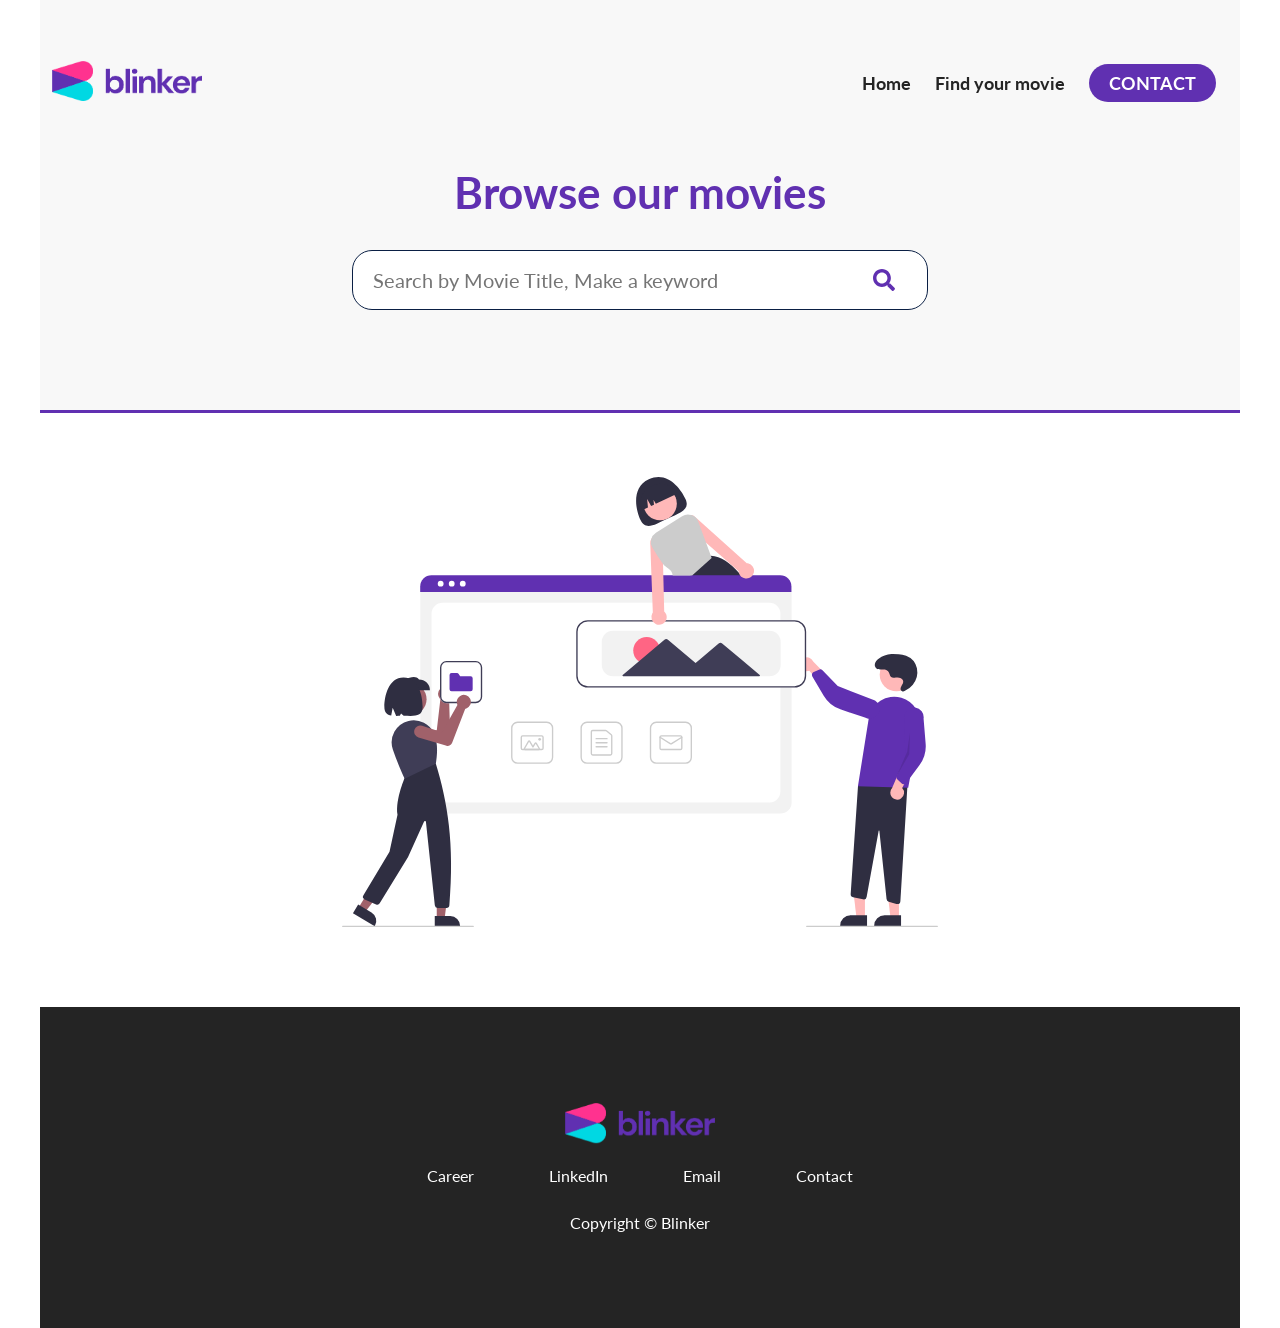
<file: find-movies.html>
<!DOCTYPE html>
<html lang="en">
<head>
    <meta charset="UTF-8">
    <meta name="viewport" content="width=device-width, initial-scale=1.0">
    <link rel="stylesheet" href="./style.css">
    <link rel="stylesheet" href="./find-movie.css">
    <title>Find your movie</title>
</head>

<body class="container">
<div class="top-container__wrapper">
  <div class="flex flex-col" id="top-container">
  <header id="app">
      <nav class="navbar">
        <figure>
          <a href="index.html"><img src="./assets/blinker-logo.png" class="logo" alt="logo" /></a>
        </figure>
        <ul class="nav__link--list">
          <li class="nav__link">
            <a
              href="index.html"
              class="nav__link--anchor link__hover-effect link__hover-effect--black"
              >Home</a
            >
          </li>
          <li class="nav__link">
            <a
              href="#movie-container"
              class="nav__link--anchor link__hover-effect link__hover-effect--black"
              target="_blank">Find your movie</a
            >
          </li>
          <li class="nav__link">
            <a
              href="mailto:email@email.com"
              class="nav__link--anchor nav__link--anchor-primary"
              >CONTACT</a
            >
          </li>
        </ul>
      </nav>
  </header>
  </div>

  <section class="container-wrapper" id="container-wrapper">
      <div class="flex flex-1">
        <div class="about-me__info row">
          <div class="about-me__info--container">
            <h1 class="about-me__info--title">
              <span class="text--purple">Browse our movies</span>
            </h1>
          </div>
        </div>
      </div>

    <div class="flex flex-1">
      <div class="input-wrapper row">
        <input type="text" class="search-input" placeholder="Search by Movie Title, Make a keyword" />
        <button id="search-submit" type="button" class="search-wrapper flex justify-center align-center not-loading">
          <svg
            aria-hidden="true"
            focusable="false"
            data-prefix="fas"
            data-icon="search"
            role="img"
            xmlns="http://www.w3.org/2000/svg"
            viewBox="0 0 512 512"
            class="svg-inline--fa fa-search fa-w-16"
          >
            <path
              data-v-390ceb07=""
              fill="currentColor"
              d="M505 442.7L405.3 343c-4.5-4.5-10.6-7-17-7H372c27.6-35.3 44-79.7 44-128C416 93.1 322.9 0 208 0S0 93.1 0 208s93.1 208 208 208c48.3 0 92.7-16.4 128-44v16.3c0 6.4 2.5 12.5 7 17l99.7 99.7c9.4 9.4 24.6 9.4 33.9 0l28.3-28.3c9.4-9.4 9.4-24.6.1-34zM208 336c-70.7 0-128-57.2-128-128 0-70.7 57.2-128 128-128 70.7 0 128 57.2 128 128 0 70.7-57.2 128-128 128z"
              class=""
            >
            </path>
          </svg>
        </button>
      </div>
    </div>
</section>
</div>

<div class="flex img-wrapper">
  <div class="search-status">
    <h1 class="search_results"></h1>
    <div class="spinner hidden">
      <svg viewBox="0 0 512 512">
        <path
          fill="currentColor"
          d="M304 48c0 26.51-21.49 48-48 48s-48-21.49-48-48
          21.49-48 48-48 48 21.49 48 48z"
        />
      </svg>
    </div>
  </div>
  <img
    src="./assets/undraw_websites.svg"
    class="building"
    alt="landing page image"
  />
</div>

<div class="movie-container flex flex-1" id="movie-container">
  <div class="content-wrapper">
  <div class="movie-container__spinner hidden justify-center" id="movie-container-spinner" aria-hidden="true">
    <svg viewBox="0 0 512 512">
      <path
        fill="currentColor"
        d="M304 48c0 26.51-21.49 48-48 48s-48-21.49-48-48
        21.49-48 48-48 48 21.49 48 48z"
      />
    </svg>
  </div>
  </div>
  <div class="movie-controls hidden">
    <label for="sort-select">Sort by:</label>
    <select id="sort-select" class="sort-select">
      <option value="title-asc">Alphabetical A to Z</option>
      <option value="title-desc">Alphabetical Z to A</option>
      <option value="year-desc">Newest to oldest </option>
      <option value="year-asc">Oldest to newest </option>
    </select>
  </div>

  <div class="movie-list">
    <div class="movie">
      <!---<div class="movie-card">
            <div class="movie-card__container">
              <h3 class="movie-name">Movie Name</h3>
                <p class="movie-poster"> <img src="" ></p>
                <p class="movie-year"><b>Year:</b> 2020</p>
                <p class="movie-id"><b>imdbID:</b> 0000000000</p>
                <p class="movie-type"><b>Type:</b> Movie</p>
            </div>
          </div>--->
    </div>
  </div>
</div>

 <footer>
      <div class="row footer__row">
        <a href="#" class="footer__anchor">
          <figure class="footer__logo">
            <img src="./assets/blinker-logo.png" class="footer__logo--img" alt="" />
          </figure>
          <span class="footer__logo--popper">
            Top <i class="fas fa-arrow-up"></i
          ></span>
        </a>
        <div class="footer__social--list">
          <a
            href="#"
            class="footer__social--link link__hover-effect link__hover-effect--white"
            target="_blank"
            >Career</a
          >
          <a
            href="https://www.linkedin.com/in/spowar/"
            class="footer__social--link link__hover-effect link__hover-effect--white"
            target="_blank"
            >LinkedIn</a
          >
          <a
            href="mailto:blinker@gmail.com"
            class="footer__social--link link__hover-effect link__hover-effect--white"
            target="_blank"
            >Email</a
          >
          <a
            href="#"
            class="footer__social--link link__hover-effect link__hover-effect--white"
            target="_blank"
            download
            >Contact</a
          >
        </div>
        <div class="footer__copyright">Copyright &copy; Blinker</div>
      </div>
    </footer>
</body>
<script src="index.js"></script>
</html>
</file>
<file: style.css>
@import url("https://fonts.googleapis.com/css2?family=Lato:wght@400;700&display=swap");

*{
  font-family: "Lato", sans-serif;
  padding: 0;
  margin: 0;
  box-sizing: border-box;
}
html {
  scroll-behavior: smooth;
}
body{
max-width: 100vw;
overflow-x: hidden;
background-color: #fff;
}
h1,
h2,
h3,
h4,
h5,
h6,
span {
  color: #242424;
  text-align: center;
  line-height: 1.25;
}
h1 {
  font-size: 36px;
}
p {
  line-height: 1.5;
  font-size: 16px;
}
a {
  text-decoration: none;
  position: relative;
  transition: opacity 300ms ease;
}
i:hover {
  opacity: 0.7;
}
.align-center {
    align-items: center !important;
}

.justify-between {
    justify-content: space-between !important;
}
.justify-center {
    justify-content: center !important;
}
.container {
  flex-direction: row;
  width: 100%;
  max-width: 1200px;
  margin: 0 auto;
}
.link__hover-effect:after {
  content: "";
  position: absolute;
  height: 3px;
  width: 0;
  bottom: -3px;
  right: 0;
  transition: all 300ms ease;
}

.link__hover-effect--white:after {
  background-color: #fff;
}
.link__hover-effect--black:after {
  background-color: #000;
}
.link__hover-effect:hover:after {
  width: 100%;
  left: 0;
}
li {
  list-style-type: none;
}

.flex {
  display: flex;
}
.flex-col
{
  flex-direction: column !important;
}
.flex-1 {
  flex: 1;
}
#app
{
  background-color: #f8f8f8;
    display: flex;
    flex-direction: column;
}
.row {
  width: 100%;
  max-width: 800px;
  margin: 0 auto;
  padding: 0 12px;
}
.text--purple {
  color: #6030b1;
}
section:nth-child(even) {
  background-color: #f8f8f8;
}
section__title {
  margin-bottom: 20px;
}

/* NAVIGATION BAR */
.navbar {
  height: 165px;
  display: flex;
  align-items: center;
  padding: 0 50px;
  font-size: 18px;
  font-weight: 600;
  width: 100%;
  max-width: 1000px;
  margin: 0 auto;
  justify-content: space-between;
  align-items: center;
  padding: 0 12px;
}
.navbar .logo
{
  height: 40px;
  width: 150px;
}
.nav__link--list {
  display: flex;
}

.nav__link--anchor {
  margin: 0 12px;
  color: #242424;
  font-weight: 700;
}

.nav__link--anchor-primary {
  background-color: #6030b1;
  padding: 8px 20px;
  border-radius: 50px;
  color: white;
  transition: all 300ms ease;
}

.nav__link--anchor-primary:hover {
  background-color: #5d3eff;
}

/*About me*/
.container-wrapper {
  background-color: #f8f8f8;
}
.about-me__info--container {
  display: flex;
  flex-direction: column;
  align-items: center;
  max-width: 600px;
  margin: 0 auto;
  text-align: center;
}
.about-me__info--title {
  font-size: 40px;
  max-width: 730px;
  font-weight:700;
  line-height: 1.25;
  color:#6030b1;
  text-align: center;
  margin-bottom: 30px;
  width: 100%;
  animation: fade-up 1500ms ease 300ms forwards;
  transition: all 1500ms ease 300ms;
}
.about-me__info--subtitle  {
  margin-bottom: 28px;
  font-size: 25px;
  font-weight: 700;
  line-height: 1.5;
  color: #0a1f44;
  text-transform: uppercase;
  margin-bottom: 80px;
  text-align: center;
  animation: fade-up 1500ms ease 300ms forwards;
  transition: all 1500ms ease 300ms;
}
@keyframes fade-up {
  0% {
    opacity: 0;
    transform: translateY(80px);
  }
  100% {
    opacity: 1;
    transform: translateY(0);
  }
}

.input-wrapper {
    width: 100%;
    position: relative;
    display: flex;
    justify-content: center;
}
input{
  background-color: #fff;
  border-radius: 20px;
  border: 1px solid #0a1f44;
  color: #0a1f44;
  display: inline-block;
  height: 70px;
  line-height: 40px;
  outline: none;
  padding: 0 15px;
  transition: border-color .2s cubic-bezier(cubic-bezier(0.645, 0.045, 0.355, 1));
  width: 100%;
  font-size: 24px;
  padding-left: 25px;
}
button{
  width: 200px;
  margin-left: 20px;
  font-size: 25px;
  color: #fff;
  border-radius: 20px;
  transition: all .25s ease;
}
button.loading {
    background-color: #0a1f44;
    cursor: no-drop;
}
button.not-loading{
    background-color: rgb(96, 48, 177);
    box-shadow: rgba(134, 93, 204, 0.3) 7px 7px 14px;
    cursor: pointer;
    border-width: 1px;
    border-style: none;
    border-image: initial;
}
button:focus {
    outline: none;
}
 svg:not(:root).svg-inline--fa {
    overflow: visible;
}
.svg-inline--fa.fa-w-16 {
    width: 1em;
}
.svg-inline--fa {
    display: inline-block;
    font-size: inherit;
    height: 1em;
    overflow: visible;
    vertical-align: -0.125em;
}

@keyframes spin {
  to{
    transform: rotate(336.389deg);
  }
}
svg animation {
    transform: rotate(336.389deg);
}
.loading svg {
    animation: spin 1s linear infinite;
    animation: spin 1s linear infinite;
}
.building {
  margin: 0 auto;
  height: 50vh;
  display: flex;
  align-items: center;
  bottom:0;
  animation: fade-up 1500ms ease 300ms forwards;
  transition: all 500ms ease;
}
.img-wrapper {
  width: 100%;
  max-width: 1200px;
  margin: 40px auto;
  padding: 0 32px;
  align-items: center;
  justify-content: center;
  flex-direction: column;
  gap: 24px;
}
.search-status {
  display: flex;
  flex-direction: column;
  align-items: center;
  gap: 12px;
}
.spinner {
  width: 32px;
  height: 32px;
  color: #6030b1;
}
.spinner svg {
  width: 100%;
  height: 100%;
  animation: spin 1s linear infinite;
}
.car[data-v-53a4c488]::before {
    content: "";
    display: block;
    padding-top: 39%;
    max-width: 700px;
    animation: 2s linear 0s infinite normal none running car;
    background: url(../img/car.c936cfa6.png) 50% center / cover;
}
.car-wrapper[data-v-53a4c488] animation{
    transform: translateX(0px);
    z-index: 1000;
    width: 100%;
    transition: transform 2s ease-in-out;
}
/* FOOTER */
footer {
  background-color: #242424;
}

.footer__social--list {
  width: 100%;
  max-width: 500px;
  display: flex;
  justify-content: space-around;
  margin-bottom: 28px;
}
.footer__row {
  display: flex;
  flex-direction: column;
  align-items: center;
  justify-content: center;
  padding: 8% 0;
}
.footer__logo--img {
  height: 40px;
  width: 150px;
}
.footer__social--link,
.footer__copyright,
.footer__logo--popper {
  color: #fff;
}
.footer__logo--popper {
  position: absolute;
  right: 0;
  top: 30px;
  font-weight: 700;
  opacity: 0;
  transition: all 300ms ease;
}
.footer__anchor {
  position: relative;
  margin-bottom: 20px;
}
.footer__anchor:hover .footer__logo--popper {
  transform: translateX(60px);
  opacity: 1;
}

/* ============================================
   RESPONSIVE MEDIA QUERIES
   ============================================ */

/* TABLETS (768px and below) */
@media (max-width: 768px) {
  .navbar {
    height: 100px;
    padding: 0 24px;
    font-size: 16px;
  }

  .navbar .logo {
    height: 35px;
    width: 120px;
  }

  .nav__link--anchor {
    margin: 0 8px;
    font-size: 14px;
  }

  .nav__link--anchor-primary {
    padding: 6px 16px;
    font-size: 14px;
  }

  h1 {
    font-size: 28px;
  }
  .about-me__info--title {
    font-size: 32px;
    margin-bottom: 20px;
    padding: 0 20px;
  }

  .about-me__info--subtitle {
    font-size: 20px;
    margin-bottom: 50px;
    padding: 0 20px;
  }

  .input-wrapper {
    flex-direction: column;
    align-items: center;
    gap: 16px;
  }

  input {
    height: 60px;
    font-size: 18px;
    padding-left: 20px;
  }

  button {
    width: 100%;
    max-width: 300px;
    margin-left: 0;
    font-size: 20px;
     background-color:none
  }
 
  .building {
    height: 35vh;
  }
  .img-wrapper {
    padding: 0 24px;
    margin: 30px auto;
  }

  .footer__social--list {
    flex-wrap: wrap;
    gap: 16px;
    max-width: 400px;
  }

  .footer__social--link {
    font-size: 14px;
  }

  .footer__row {
    padding: 10% 0;
  }
}

/* PHONES (480px and below) */
@media (max-width: 480px) {
  .navbar {
    height: 100px;
    padding: 0 16px;
    font-size: 18px;
  }

  .navbar .logo {
    height: 30px;
    width: 100px;
  }
  .nav__link--list
 {
    flex-direction: row;
    align-items: center;
    gap: 8px;
    max-width: 300px;
    }
  .nav__link--list {
    gap: 8px;
  }
  .nav__link--anchor {
    margin: 0 4px;
    font-size: 14px;
  }
  .nav__link--anchor-primary {
    padding: 6px 12px;
    font-size: 12px;
  }
  h1 {
    font-size: 24px;
  }
  h2 {
    font-size: 18px;
  }
  .about-me__info--title {
    font-size: 26px;
    margin-bottom: 16px;
    padding: 0 16px;
    line-height: 1.3;
  }
  .about-me__info--subtitle {
    font-size: 16px;
    margin-bottom: 40px;
    padding: 0 16px;
  }
  .row {
    padding: 0 16px;
  }
  .input-wrapper {
    flex-direction: column;
    gap: 12px;
  }
  input.search-input::placeholder {
    font-size: 16px;
  }
  button {
    width: 100%;
    height: 50px;
    margin-left: 0;
    font-size: 18px;
    border-radius: 15px;
  }
  button.not-loading {
    background-color: #f8f8f8;
    cursor: no-drop;
  }
   svg {
     background-color: #f8f8f8; 
    
  }
  .building {
    height: 30vh;
    max-width: 100%;
  }
  .img-wrapper {
    padding: 0 16px;
    margin: 20px auto;
    gap: 16px;
  }

  .footer__social--list {
    flex-direction: column;
    align-items: center;
    gap: 12px;
    max-width: 300px;
  }

  .footer__social--link {
    font-size: 13px;
  }

  .footer__logo--img {
    height: 30px;
    width: 120px;
  }

  .footer__row {
    padding: 12% 0;
  }

  .footer__copyright {
    font-size: 12px;
  }

  .footer__logo--popper {
    display: none;
  }
}

/* DESKTOP (1200px and above) - Default styles mostly apply, but adding some enhancements */
@media (min-width: 1200px) {
  .container {
    max-width: 1200px;
  }

  .navbar {
    height: 165px;
    max-width: 1200px;
  }

  .about-me__info--title {
    font-size: 44px;
  }

  .about-me__info--subtitle {
    font-size: 28px;
  }

  input {
    height: 70px;
    font-size: 24px;
  }

  button {
    width: 200px;
    font-size: 25px;
  }

  .building {
    height: 50vh;
  }
}
</file>
<file: find-movie.css>
body{
    max-width: 100vw;
    overflow-x: hidden;
    background-color: rgb(255, 255, 255);
}
.top-container__wrapper { 
    position: relative;
    overflow: hidden;
    background-size: cover;
    background-position: center;
    border-bottom: #6030b1 solid;
    margin: 0 auto;
}
.container__wrapper::before {
    content: "";
    position: absolute;
    inset: 0;
    background-image: url("assets/movies.png");
    background-repeat: no-repeat;
    background-position: center;
    background-size: cover;
    filter: blur(8px);
    transform: scale(1.05);
    z-index: 0;
}
.container__wrapper > * {
    position: relative;
    z-index: 1;
}

 /* .overlay[data-v-390ceb07] {
    background-image: url("assets/movies.png");
    background-repeat: no-repeat;
    background-position: 50%;
    background-size: cover;
    background-attachment: fixed;
    width: 100%;
    position: absolute;
    top: 0;
    left: 0;
    bottom: 0;
    right: 0;
    z-index: 1;
} */

/*search bar*/
input{  
    color: rgba(0, 0, 0, .87);
    width: 100%;
    max-width: 800px;
    height: 60px;
    font-size: 20px;
    padding-left: 20px;
}
.input-wrapper{
     margin-bottom:100px;
     position: relative;
     max-width: 600px;
}

.search-wrapper {
  position: absolute;
    cursor: pointer;
    top: 50%;
    bottom:50%;
    right: 20px;
    transform: translateY(-50%);
    cursor: pointer;
    z-index: 10000;
    padding: 0 20px 0 8px;
    font-size: 32px;
    transition: all .2s ease;
    width: auto;
    border: none;
}
.search-wrapper svg{
  width: 22px;
  height: 22px;
  color: #6030b1;
}


/* Movies list*/
.content-wrapper {
    margin: 0 auto;
    width: 100%;
    max-width: 1200px;
    display: flex;
    flex-wrap: wrap;
}
.movie-container {
  margin: 0 auto;
  padding:20px 0;
  width: 100%;
  max-width: 1200px;
  align-items: center;
  display: flex;
  flex-direction: column;
}
@keyframes spin {
  to {
    transform: rotate(360deg);
  }
}
.movie-container__spinner {
  width: 100%;
  margin: 80px 0;
  height: 48px;
  color: #6030b1;
}
movie-container__spinner svg {
  width:1em;
}
.movie-container__spinner.hidden {
  display: none;
}
.movie-container__spinner:not(.hidden) {
  display: flex;
  align-items: center;
  justify-content: center;
}
.movie-container__spinner svg {
  width: 100%;
  height: 100%;
  animation: spin 1s linear infinite;
}
.movie-controls {
  width: 100%;
  max-width: 1200px;
  display: flex;
  justify-content: flex-end;
  align-items: center;
  gap: 8px;
  margin-bottom: 16px;
  padding: 0 10px;
  font-size: 14px;
}
.movie-controls label {
  color: #242424;
}
.sort-select {
  padding: 6px 12px;
  border-radius: 999px;
  border: 1px solid #6030b1;
  font-size: 14px;
  background-color: #fff;
  color: #242424;
  cursor: pointer;
}
p {
  font-size: 18px;
  word-break: break-word;
}
.hidden {
  display: none;
}
.movie-list {
  width:100%;
  display: flex;
  flex-wrap: wrap;
  justify-content: center;
  gap:30px;
}
.movie-name {
  margin: 0 auto;
  padding: 5px;
  text-align: center;
}
p.movie-poster {
  margin: 0 auto;
  padding: 5px;
  align-self: center;
  display: flex;
  align-items: center;
  justify-content: center;
  min-height: 360px;
}
.movie-poster img {
  display: block;
  max-height: 100%;
  max-width: 100%;
  width: auto;
  object-fit: contain;
}
.movie-card {
  display: flex;
  flex-direction: column;
  margin: 0 auto;
  background-color: #fff;
  box-shadow: 0 4px 8px 0 rgba(0,0,0,0.2);
  margin: 10px;
  transition: 0.3s;
  cursor: pointer;
  border-radius: 10px;
  flex: 0 0 calc(33.333% - 40px);
  max-width: 360px;
  min-width: 260px;
  min-height: 260px;
  overflow: hidden;
}

.movie-poster:hover {
  box-shadow: 0 8px 16px 0 rgba(0,0,0,0.2);
}

.movie-card__container {
  padding: 2px 16px;
  display: flex;
  flex-direction: column;
  height: 100%;
}

.movie-name {
  width: 100%;
  text-align: center;
  overflow: hidden;
  text-overflow: ellipsis;
  display: -webkit-box;
  -webkit-line-clamp: 2;
  -webkit-box-orient: vertical;
}
</file>
